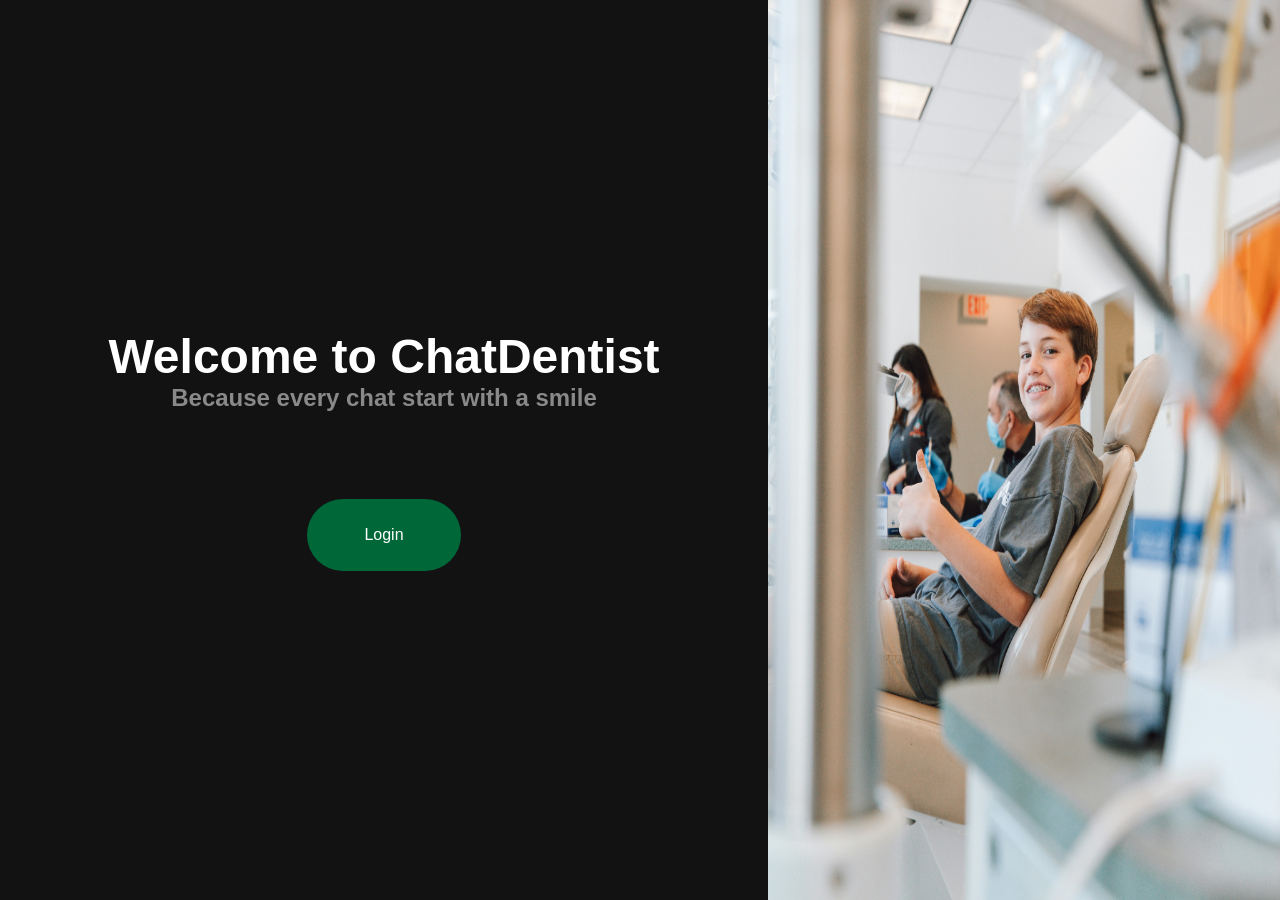
<file: web/index.html>
<!--
Class: CIST 2373 Java Programming III
Term: Fall 2026
Instructor: Ronald Enz
Description: HTML page for final project
Author: Justin Notoma

By turning in this code, I Pledge:
    1. That I have completed the programming assignment independently
    2. I have not copied the code from a student or any source
    3. I have not given my code to any student
-->

<!DOCTYPE html>
<html lang="en">
<head>
    <meta charset="UTF-8">
    <meta name="viewport" content="width=device-width, initial-scale=1.0">
    <title>Dentist Appointment</title>
    <link rel="stylesheet" href="./styles/homepage.css">
</head>
<body>
    <main>
        <header>
            <h1>Welcome to ChatDentist</h1>
            <h2>Because every chat start with a smile</h2>
        </header>

        <a href="./login.html">Login</a>
    </main>
    <img src="./assets/imgs/cover-pic.jpg" alt="Image of a pre-teen boy smiling at the dentist office">
</body>
</html>
</file>
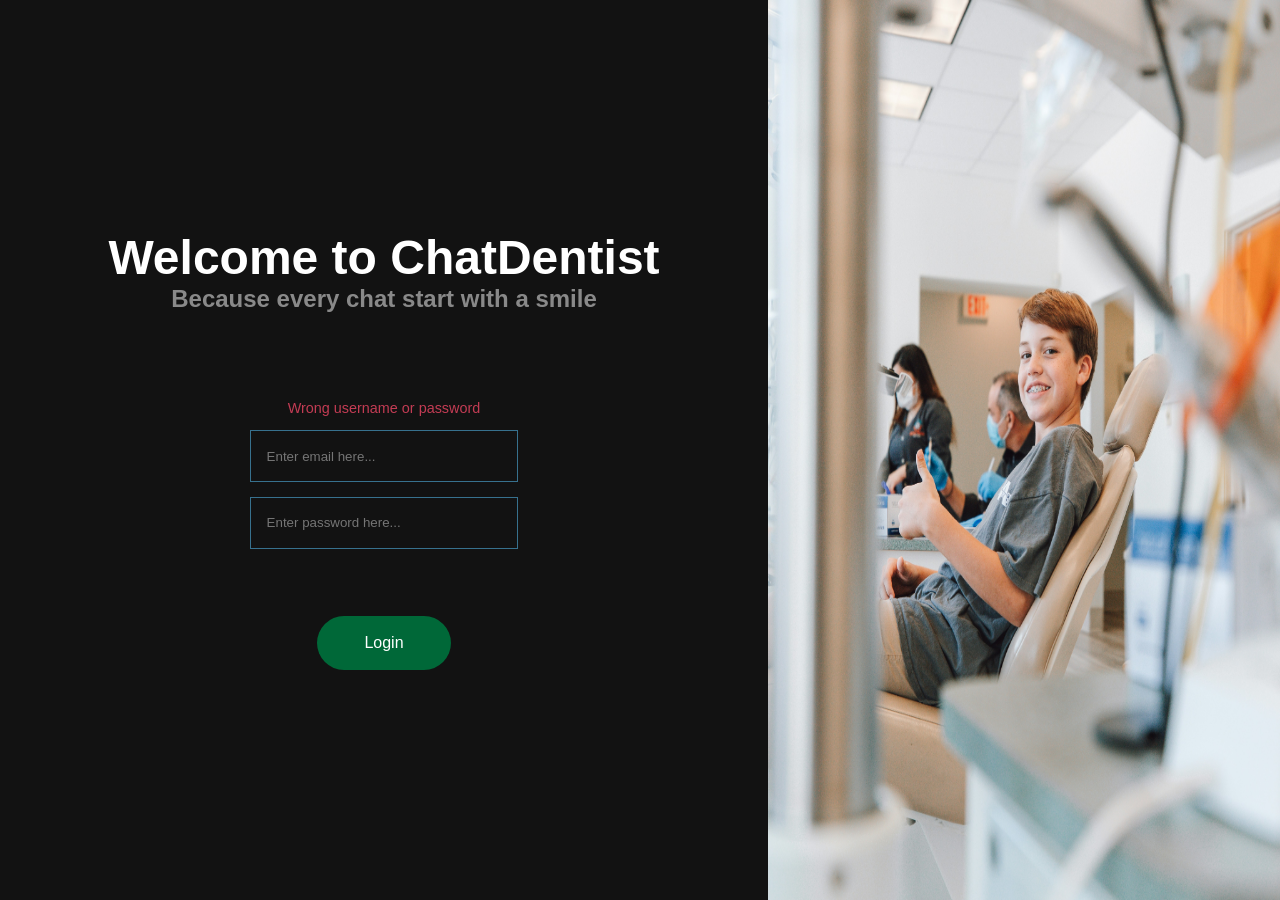
<file: web/errorLogin.html>
<!--
Class: CIST 2373 Java Programming III
Term: Fall 2026
Instructor: Ronald Enz
Description: HTML page for final project
Author: Justin Notoma

By turning in this code, I Pledge:
    1. That I have completed the programming assignment independently
    2. I have not copied the code from a student or any source
    3. I have not given my code to any student
-->

<!DOCTYPE html>
<html lang="en">
<head>
    <meta charset="UTF-8">
    <meta name="viewport" content="width=device-width, initial-scale=1.0">
    <title>Dentist Appointment</title>
    <link rel="stylesheet" href="./styles/login.css">
</head>
<body>
    <main>
        <header>
            <h1>Welcome to ChatDentist</h1>
            <h2>Because every chat start with a smile</h2>
        </header>

        <form action="LoginServlet">
            <div class="input_container">
                <p>Wrong username or password</p>
                <input type="text" name="email" required placeholder="Enter email here...">
                <input type="password" name="password" required placeholder="Enter password here...">
            </div>

            <button type="submit">Login</button>
        </form>

    </main>
    <img src="./assets/imgs/cover-pic.jpg" alt="Image of a pre-teen boy smiling at the dentist office">
</body>
</html>
</file>
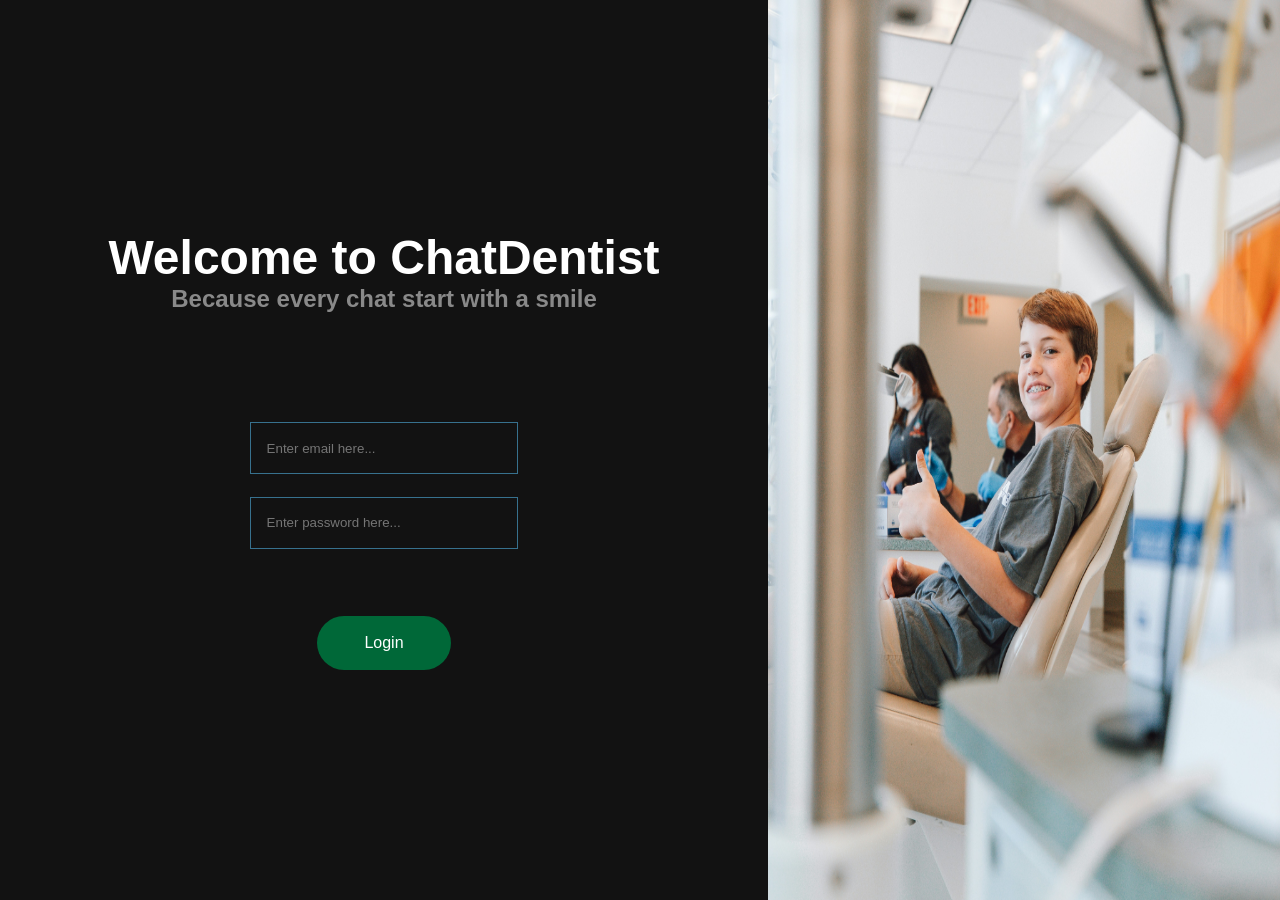
<file: web/login.html>
<!--
Class: CIST 2373 Java Programming III
Term: Fall 2026
Instructor: Ronald Enz
Description: HTML page for final project
Author: Justin Notoma

By turning in this code, I Pledge:
    1. That I have completed the programming assignment independently
    2. I have not copied the code from a student or any source
    3. I have not given my code to any student
-->

<!DOCTYPE html>
<html lang="en">
<head>
    <meta charset="UTF-8">
    <meta name="viewport" content="width=device-width, initial-scale=1.0">
    <title>Dentist Appointment</title>
    <link rel="stylesheet" href="./styles/login.css">
</head>
<body>
    <main>
        <header>
            <h1>Welcome to ChatDentist</h1>
            <h2>Because every chat start with a smile</h2>
        </header>

        <form action="LoginServlet">
            <div class="input_container">
                <p></p>
                <input type="text" required name="email" placeholder="Enter email here...">
                <input type="password" required name="password" placeholder="Enter password here...">
            </div>

            <button type="submit">Login</button>
        </form>

    </main>
    <img src="./assets/imgs/cover-pic.jpg" alt="Image of a pre-teen boy smiling at the dentist office">
</body>
</html>
</file>
<file: web/styles/homepage.css>
@font-face {
    font-family: "Poppins", sans-serif;
    src: url("../assets/fonts/Poppins/Poppins-Regular.ttf");
    font-weight: 400;
}
@font-face {
    font-family: "Poppins", sans-serif;
    src: url("../assets/fonts/Poppins/Poppins-Bold.ttf");
    font-weight: 700;
}

@font-face {
    font-family: "Roboto", sans-serif;
    src: url("../assets/fonts/Roboto/Roboto-Regular.ttf");
    font-weight: 400;
}
@font-face {
    font-family: "Roboto", sans-serif;
    src: url("../assets/fonts/Roboto/Roboto-Bold.ttf");
    font-weight: 700;
}

:root {
    --font-400: "Poppins", sans-serif;
    --font-700: "Roboto", sans-serif;

    --bkg-clr: #121212;
    --container-clr-400: #006838;
    --border-clr-400: #37718E;
    --font-clr-400: #fff;
    --font-clr-500: #C33C54;
}

* {
    margin: 0;
    box-sizing: border-box;

    font-family: var(--font-400);
    color: var(--font-clr-400);
}

body {
    display: flex;
    flex-wrap: nowrap;
    
    width: 100%;
    height: 100vh;

    background-color: var(--bkg-clr);
}

main {
    display: flex;
    flex-direction: column;
    align-items: center;
    justify-content: center;
    gap: 5rem;

    width: 60%;
    height: 100%;

    & header {
        width: 75%;
        height: 10%;
        text-align: center;
    }

    & header h1 { 
        font-size: 3rem; 
        font-family: var(--font-700);
    }
    & header h2 { 
        font-size: 1.5rem; 
        opacity: 0.5;
        font-family: var(--font-700);
    }

    & a {
        display: flex;
        justify-content: center;
        align-items: center;

        width: 20%;
        height: 8%;

        border-radius: 50px;
        border: none;

        font-size: 1rem;
        text-decoration: none;
        background-color: var(--container-clr-400);

        transition: all 0.5s;
    }
    & a:hover {
        transform: scale(1.1);
    }
}

img {
    width: 40%;
    height: 100%;
}
</file>
<file: web/styles/login.css>
@font-face {
    font-family: "Poppins", sans-serif;
    src: url("../assets/fonts/Poppins/Poppins-Regular.ttf");
    font-weight: 400;
}
@font-face {
    font-family: "Poppins", sans-serif;
    src: url("../assets/fonts/Poppins/Poppins-Bold.ttf");
    font-weight: 700;
}

@font-face {
    font-family: "Roboto", sans-serif;
    src: url("../assets/fonts/Roboto/Roboto-Regular.ttf");
    font-weight: 400;
}
@font-face {
    font-family: "Roboto", sans-serif;
    src: url("../assets/fonts/Roboto/Roboto-Bold.ttf");
    font-weight: 700;
}

:root {
    --font-400: "Poppins", sans-serif;
    --font-700: "Roboto", sans-serif;

    --bkg-clr: #121212;
    --container-clr-400: #006838;
    --border-clr-400: #37718E;
    --font-clr-400: #fff;
    --font-clr-500: #C33C54;
}

* {
    margin: 0;
    box-sizing: border-box;

    font-family: var(--font-400);
    color: var(--font-clr-400);
}

body {
    display: flex;
    flex-wrap: nowrap;
    
    width: 100%;
    height: 100vh;

    background-color: var(--bkg-clr);
}

main {
    display: flex;
    flex-direction: column;
    align-items: center;
    justify-content: center;
    gap: 5rem;

    width: 60%;
    height: 100%;

    & header {
        width: 75%;
        height: 10%;
        text-align: center;
    }

    & header h1 { 
        font-size: 3rem; 
        font-family: var(--font-700);
    }
    & header h2 { 
        font-size: 1.5rem; 
        opacity: 0.5;
        font-family: var(--font-700);
    }

    & form {
        display: flex;
        flex-direction: column;
        justify-content: space-between;
        align-items: center;

        width: 35%;
        height: 30%;
        
        & .input_container {
            display: flex;
            flex-direction: column;
            justify-content: space-between;

            width: 100%;
            height: 55%;

            & p {
                font-size: 0.9rem;
                color: var(--font-clr-500);
                text-align: center;
            }

            & input {
                width: 100%;
                height: 35%;
                padding: 1rem;

                border: 1px solid var(--border-clr-400);
                background-color: transparent;

                transition: all 0.5s;
            }
            & input:focus {
                outline: none;
                transform: scale(1.1);
            }
        }

        & button {
            display: flex;
            justify-content: center;
            align-items: center;

            width: 50%;
            height: 20%;

            border-radius: 50px;
            border: none;

            font-size: 1rem;
            text-decoration: none;
            background-color: var(--container-clr-400);

            transition: all 0.5s;
        }
        & button:hover {
            transform: scale(1.1);
        }
    }

    
}

img {
    width: 40%;
    height: 100%;
}
</file>
